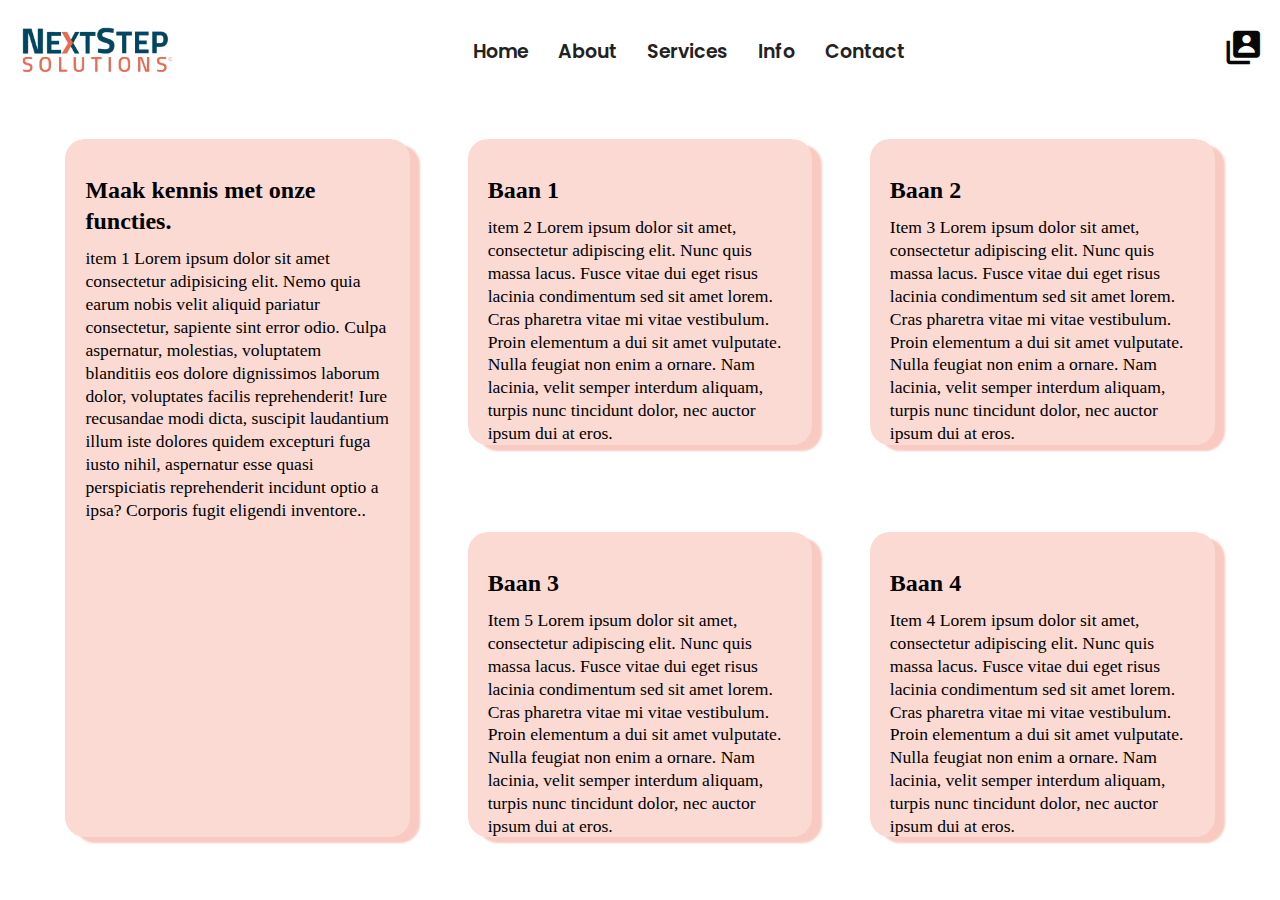
<file: index.html>
<!DOCTYPE html>
<html lang="en">
    <head>
        <meta charset="UTF-8">
        <meta name="viewport" content="width=device-width, initial-scale=1.0">
        <link rel="stylesheet" href="index.css">
        <link href='https://unpkg.com/boxicons@2.1.4/css/boxicons.min.css'
            rel='stylesheet'>
        <title>Document</title>
    </head>
    <body>

        <div class="container">
            <div class="item item1"> 
                <h1>Maak kennis met onze functies.</h1>
                item 1 Lorem ipsum dolor sit amet consectetur 
                adipisicing elit. Nemo quia earum nobis velit aliquid 
                pariatur consectetur, sapiente sint error odio. Culpa 
                aspernatur, molestias, voluptatem blanditiis eos dolore 
                dignissimos laborum dolor, voluptates facilis reprehenderit! 
                Iure recusandae modi dicta, suscipit laudantium illum iste dolores quidem 
                excepturi fuga iusto nihil, aspernatur esse quasi perspiciatis reprehenderit incidunt 
                optio a ipsa? Corporis fugit eligendi inventore..</div>
            <div class="item item2"> 
                <h1>Baan 1</h1>
                item 2 Lorem ipsum dolor sit amet, consectetur adipiscing elit. Nunc quis 
                massa lacus. Fusce vitae dui eget risus lacinia condimentum sed sit amet lorem. 
                Cras pharetra vitae mi vitae vestibulum. Proin elementum a dui sit amet vulputate. 
                Nulla feugiat non enim a ornare. Nam lacinia, velit semper interdum aliquam, 
                turpis nunc tincidunt dolor, nec auctor ipsum dui at eros.  </div>

            <div class="item item3">
                <h1>Baan 2</h1>
                Item 3 Lorem ipsum dolor sit amet, consectetur adipiscing elit. Nunc quis 
                massa lacus. Fusce vitae dui eget risus lacinia condimentum sed sit amet lorem. 
                Cras pharetra vitae mi vitae vestibulum. Proin elementum a dui sit amet vulputate. 
                Nulla feugiat non enim a ornare. Nam lacinia, velit semper interdum aliquam, 
                turpis nunc tincidunt dolor, nec auctor ipsum dui at eros.</div>

            <div class="item item4">
                <h1>Baan 4</h1>
                Item 4 Lorem ipsum dolor sit amet, consectetur adipiscing elit. Nunc quis 
                massa lacus. Fusce vitae dui eget risus lacinia condimentum sed sit amet lorem. 
                Cras pharetra vitae mi vitae vestibulum. Proin elementum a dui sit amet vulputate. 
                Nulla feugiat non enim a ornare. Nam lacinia, velit semper interdum aliquam, 
                turpis nunc tincidunt dolor, nec auctor ipsum dui at eros.</div>

            <div class="item item5">
                <h1>Baan 3</h1>
                Item 5 Lorem ipsum dolor sit amet, consectetur adipiscing elit. Nunc quis 
                massa lacus. Fusce vitae dui eget risus lacinia condimentum sed sit amet lorem. 
                Cras pharetra vitae mi vitae vestibulum. Proin elementum a dui sit amet vulputate. 
                Nulla feugiat non enim a ornare. Nam lacinia, velit semper interdum aliquam, 
                turpis nunc tincidunt dolor, nec auctor ipsum dui at eros.</div>
            <nav class="navbar">

                <div class="container-img">
                    <img src="logo.PNG" alt="a cat">
                </div>

                <div class="navbar-links">
                    <a href="#">Home</a>
                    <a href="#">About</a>
                    <a href="#">Services</a>
                    <a href="#">Info</a>
                    <a href="#">Contact</a>
                </div>
            </nav>

            <div class="account">
                <a href="#"><i class='bx bxs-user-account'></i></a>
            </div>

        </div>
    </body>
</html>
</file>
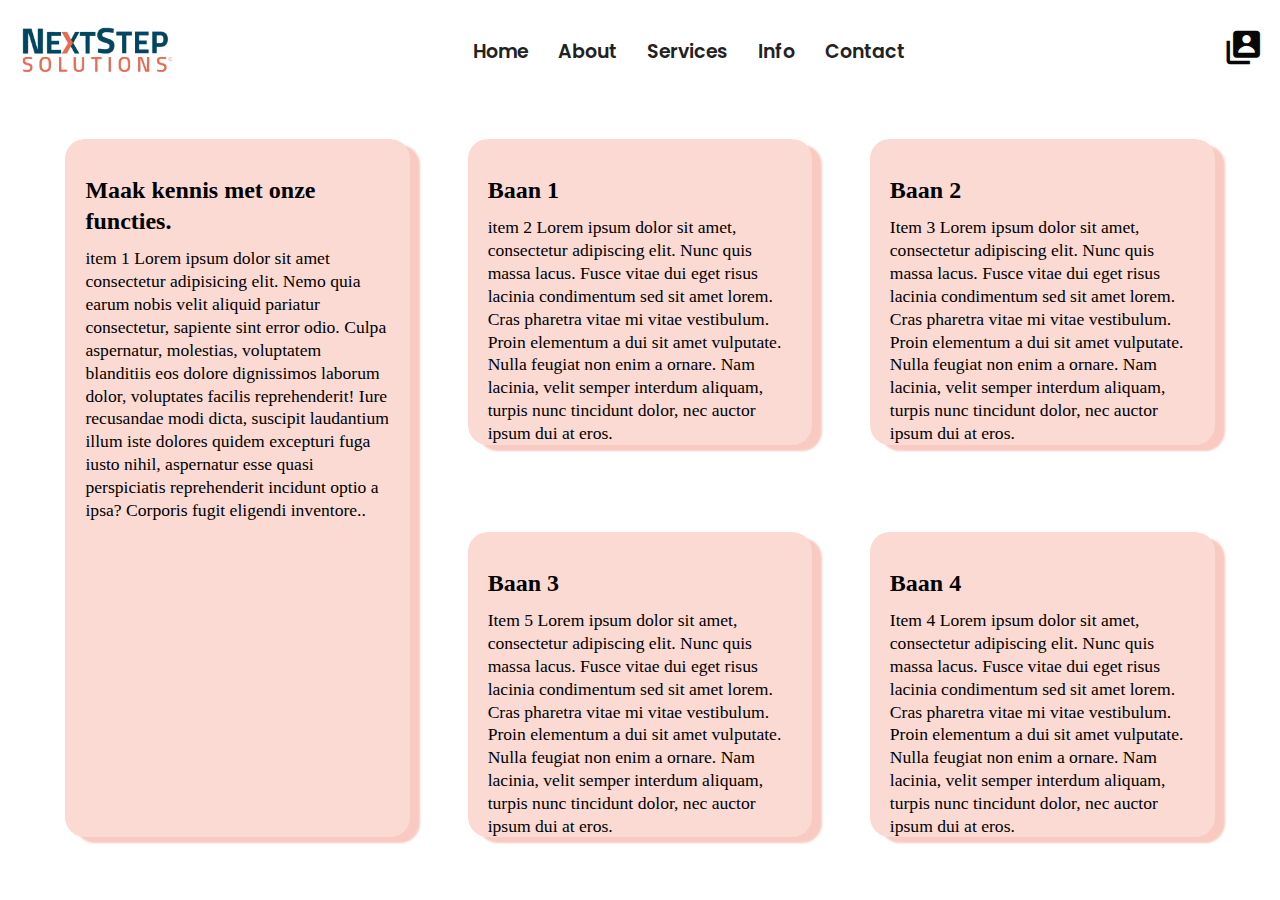
<file: next-step-solutions - backup/html/functies.html>
<!DOCTYPE html>
<html lang="en">
    <head>
        <meta charset="UTF-8">
        <meta name="viewport" content="width=device-width, initial-scale=1.0">
        <link rel="stylesheet" href="/next-step-solutions/css/index.css">
        <link href='https://unpkg.com/boxicons@2.1.4/css/boxicons.min.css'
            rel='stylesheet'>
        <title>Document</title>
    </head>
    <body>

        <div class="container">
            <div class="item item1"> 
                <h1>Maak kennis met onze functies.</h1>
                item 1 Lorem ipsum dolor sit amet consectetur 
                adipisicing elit. Nemo quia earum nobis velit aliquid 
                pariatur consectetur, sapiente sint error odio. Culpa 
                aspernatur, molestias, voluptatem blanditiis eos dolore 
                dignissimos laborum dolor, voluptates facilis reprehenderit! 
                Iure recusandae modi dicta, suscipit laudantium illum iste dolores quidem 
                excepturi fuga iusto nihil, aspernatur esse quasi perspiciatis reprehenderit incidunt 
                optio a ipsa? Corporis fugit eligendi inventore..</div>
            <div class="item item2"> 
                <h1>Baan 1</h1>
                item 2 Lorem ipsum dolor sit amet, consectetur adipiscing elit. Nunc quis 
                massa lacus. Fusce vitae dui eget risus lacinia condimentum sed sit amet lorem. 
                Cras pharetra vitae mi vitae vestibulum. Proin elementum a dui sit amet vulputate. 
                Nulla feugiat non enim a ornare. Nam lacinia, velit semper interdum aliquam, 
                turpis nunc tincidunt dolor, nec auctor ipsum dui at eros.  </div>

            <div class="item item3">
                <h1>Baan 2</h1>
                Item 3 Lorem ipsum dolor sit amet, consectetur adipiscing elit. Nunc quis 
                massa lacus. Fusce vitae dui eget risus lacinia condimentum sed sit amet lorem. 
                Cras pharetra vitae mi vitae vestibulum. Proin elementum a dui sit amet vulputate. 
                Nulla feugiat non enim a ornare. Nam lacinia, velit semper interdum aliquam, 
                turpis nunc tincidunt dolor, nec auctor ipsum dui at eros.</div>

            <div class="item item4">
                <h1>Baan 4</h1>
                Item 4 Lorem ipsum dolor sit amet, consectetur adipiscing elit. Nunc quis 
                massa lacus. Fusce vitae dui eget risus lacinia condimentum sed sit amet lorem. 
                Cras pharetra vitae mi vitae vestibulum. Proin elementum a dui sit amet vulputate. 
                Nulla feugiat non enim a ornare. Nam lacinia, velit semper interdum aliquam, 
                turpis nunc tincidunt dolor, nec auctor ipsum dui at eros.</div>

            <div class="item item5">
                <h1>Baan 3</h1>
                Item 5 Lorem ipsum dolor sit amet, consectetur adipiscing elit. Nunc quis 
                massa lacus. Fusce vitae dui eget risus lacinia condimentum sed sit amet lorem. 
                Cras pharetra vitae mi vitae vestibulum. Proin elementum a dui sit amet vulputate. 
                Nulla feugiat non enim a ornare. Nam lacinia, velit semper interdum aliquam, 
                turpis nunc tincidunt dolor, nec auctor ipsum dui at eros.</div>
            <nav class="navbar">

                <div class="container-img">
                    <img src="/next-step-solutions/images/logo.PNG" alt="a cat">
                </div>

                <div class="navbar-links">
                    <a href="#">Home</a>
                    <a href="#">About</a>
                    <a href="#">Services</a>
                    <a href="#">Info</a>
                    <a href="#">Contact</a>
                </div>
            </nav>

            <div class="account">
                <a href="#"><i class='bx bxs-user-account'></i></a>
            </div>

        </div>
    </body>
</html>
</file>
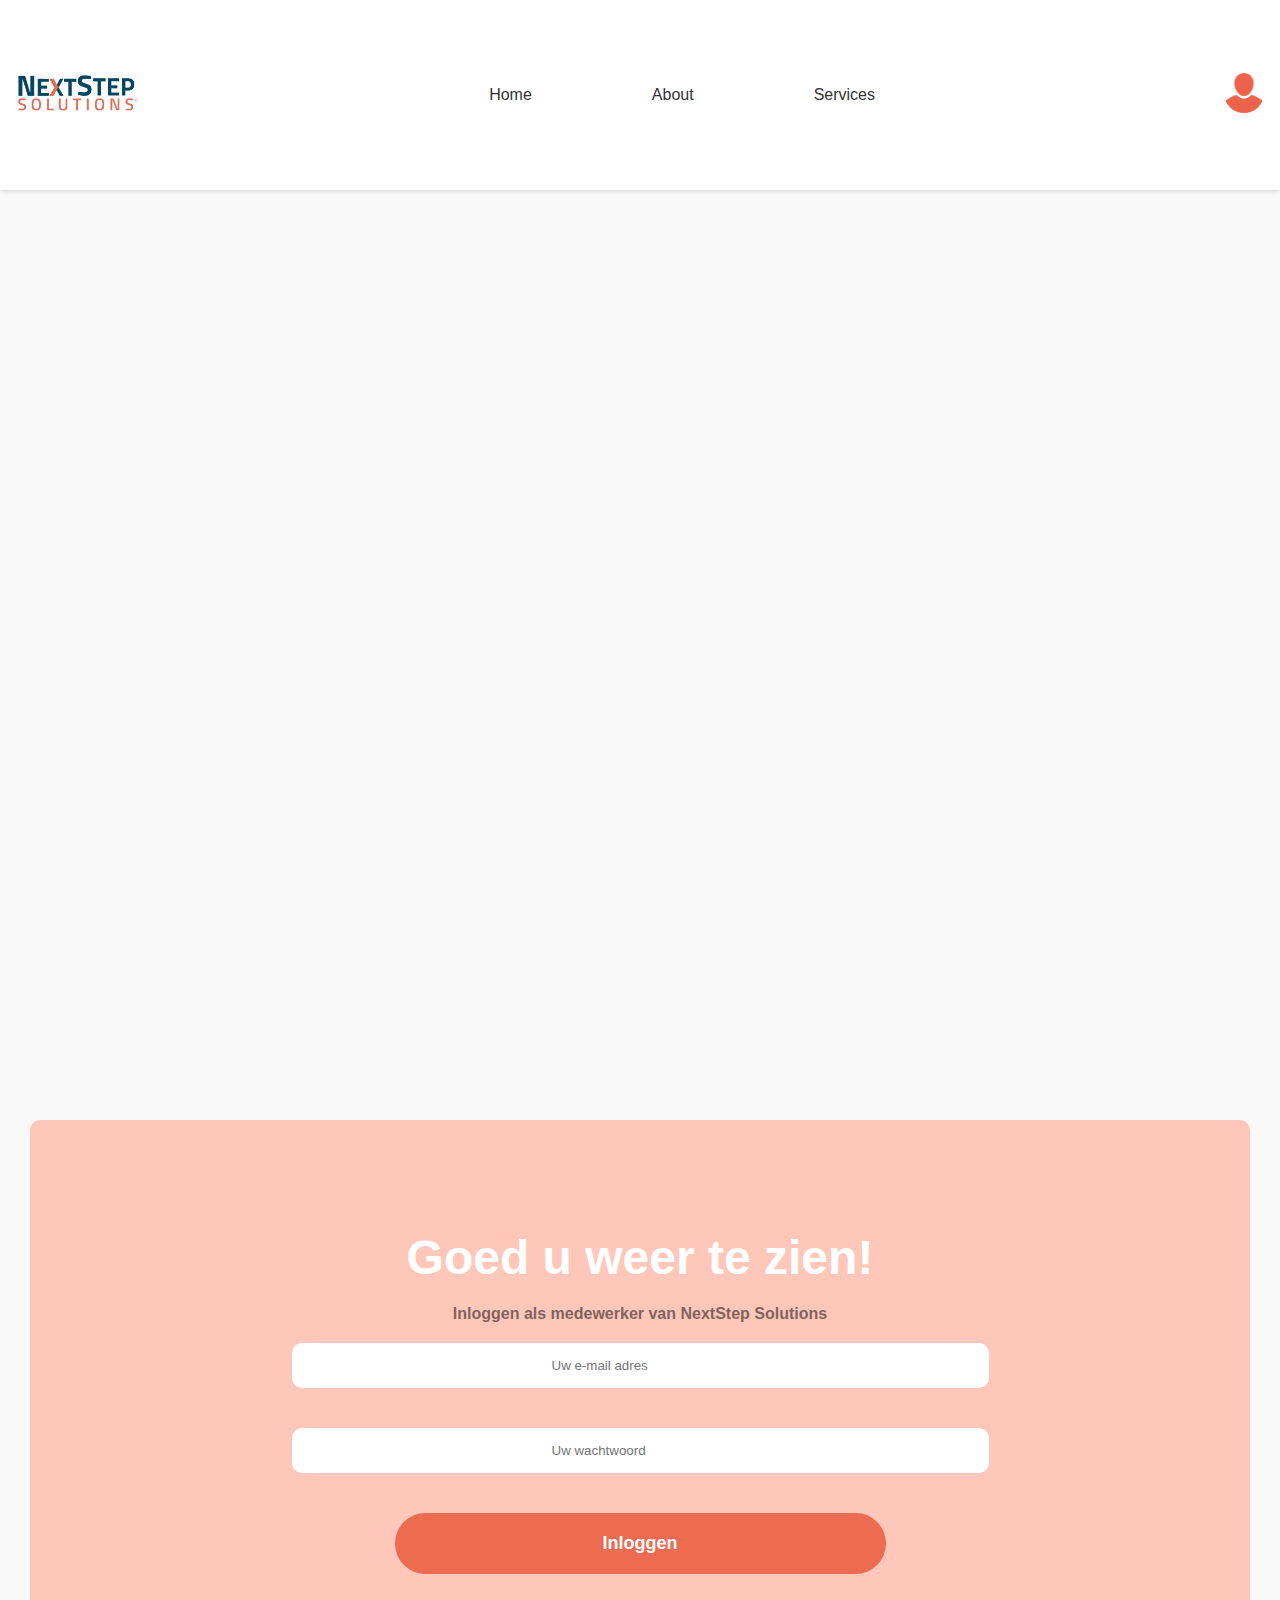
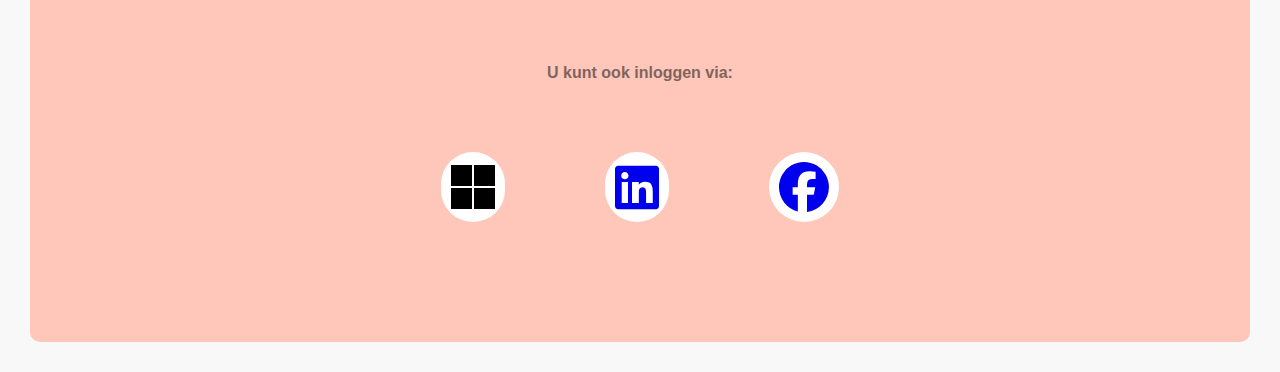
<file: next-step-solutions/html/login.html>
<!DOCTYPE html>
<html lang="en">
<head>
    <meta charset="UTF-8">
    <meta name="viewport" content="width=device-width, initial-scale=1.0">
    <link rel="stylesheet" href="/next-step-solutions/css/login.css">
    <link rel="stylesheet" href="https://cdnjs.cloudflare.com/ajax/libs/font-awesome/6.6.0/css/all.min.css">
    <link rel="stylesheet" href="/next-step-solutions/css/styles.css">
    <title>NextStep Solutions | Inloggen</title>
</head>

<body>
    <header>
        <div class="logo">
            <img src="/next-step-solutions/images/logo.PNG" alt="NextStep Solutions">
        </div>
        <nav>
            <ul>
                <li><a href="#">Home</a></li>
                <li><a href="#">About</a></li>
                <li><a href="#">Services</a></li>
            </ul>
        </nav>
        <div class="user-icon">
            <img src="/next-step-solutions/images/profiel.PNG" alt="User">
        </div>
    </header>

    <div class="container"></div>

        <div class="block">
            
            <div class="main">
                <h1 class="h1">Goed u weer te zien!</h1>
                <p>Inloggen als medewerker van NextStep Solutions</p>
    
                <input type="text" name="email" placeholder="Uw e-mail adres" class="input" required>
    
                <input type="text" name="password" placeholder="Uw wachtwoord" class="input" required>
    
                <button type="button" class="button">Inloggen</button>
            </div>

            <div class="socials">

                <p>U kunt ook inloggen via:</p>

                <ul class="icons">
                    
                    <li class="social">
                        <a class="" href="https://login.live.com/login.srf?wa=wsignin1.0&rpsnv=161&ct=1727257971&rver=7.0.6738.0&wp=MBI_SSL&wreply=https%3a%2f%2foutlook.live.com%2fowa%2f%3fnlp%3d1%26cobrandid%3dab0455a0-8d03-46b9-b18b-df2f57b9e44c%26RpsCsrfState%3d8ee2b9d0-dfb9-716b-adbf-15461ae0fda4&id=292841&aadredir=1&CBCXT=out&lw=1&fl=dob%2cflname%2cwld&cobrandid=ab0455a0-8d03-46b9-b18b-df2f57b9e44c"></a>
                            <i class="social-icon fa-brands fa-microsoft"></i>
                        </a>
                    </li>

                    <li class="social">
                        <a class="" href="https://nl.linkedin.com/">
                            <i class="social-icon fa-brands fa-linkedin"></i>
                        </a>
                    </li>

                    <li class="social">
                        <a class="s" href="https://nl.facebook.com/">
                            <i class="social-icon fa-brands fa-facebook"></i>
                        </a>
                    </li>

                </ul>

            </div>

        </div>
        
    </div>

</body>

</html>
</file>
<file: index.css>
@import url('https://fonts.googleapis.com/css2?family=Poppins:wght@300;400;500;600;700;800;900&display=swap');


/* Basis grid-instelling voor desktops */
.container {
    height: 97vh;
    display: grid;
    grid-template-rows: repeat(20, minmax(20px, 1fr)); 
    grid-template-columns: repeat(22, 1fr); 
}


.item1 {
    grid-column: 2 / 8; /* Plaats van item 1 aan de hand van grid */
    grid-row: 4 /20; /* Plaats van item 1 aan de hand van grid */
    background-color: rgba(236, 107, 81, 0.25);
    border-radius: 20px;
    text-align: left;
    margin: 0 auto;
    /* Tekststijling */
    font-size: 1.1rem;
    line-height: 1.3;
    /* Voeg padding toe voor ruimte tussen de container en de tekst */
    padding: 20px;
    /* Zorg ervoor dat de inhoud in de container blijft en kan scrollen */
    overflow: auto; /* Maakt scrollen mogelijk als de inhoud groter is dan de container */
    max-height: 100%;  /* Optioneel: Beperkt de maximale hoogte van de container (of gebruik een specifieke waarde) */
    box-shadow: 10px 6px 2px rgba(226, 45, 8, 0.25); /* box shadow*/
}

.item1 h1 {
    margin-bottom: 10px; /* Verklein de ruimte onder het kopje */
    font-size: 1.5rem;   /* grootte van de text aanpassen */
}

.item2 {
    grid-column: 9 / 15;
    grid-row: 4 / 11;
    background-color: rgba(236, 107, 81, 0.25);
    border-radius: 20px;
    text-align: left;
    margin: 0 auto;
    /* Tekststijling */
    font-size: 1.1rem;
    line-height: 1.3;
    /* Voeg padding toe voor ruimte tussen de container en de tekst */
    padding: 20px;
    /* Zorg ervoor dat de inhoud in de container blijft en kan scrollen */
    overflow: auto; /* Maakt scrollen mogelijk als de inhoud groter is dan de container */
    max-height: 100%; /* Optioneel: Beperkt de maximale hoogte van de container (of gebruik een specifieke waarde) */
    box-shadow: 10px 6px 2px rgba(226, 45, 8, 0.25);
}



.item2 h1 {
    margin-bottom: 10px; /* Verklein de ruimte onder het kopje */
    font-size: 1.5rem;   /* Optioneel: grootte van het kopje aanpassen */
}

/* kijk item 1 */
.item3 {
    grid-column: 16 / 22; 
    grid-row: 4 /11; 
    background-color: rgba(236, 107, 81, 0.25);
    border-radius: 20px;
    text-align: left;
    margin: 0 auto;
    font-size: 1.1rem;
    line-height: 1.3;
    padding: 20px;
    overflow: auto; 
    max-height: 100%; 
    box-shadow: 10px 6px 2px rgba(226, 45, 8, 0.25);
}

.item3 h1 {
    margin-bottom: 10px; /* Verklein de ruimte onder het kopje */
    font-size: 1.5rem;   /* Optioneel: grootte van het kopje aanpassen */
}

.item4 {/* kijk item 1 */
    grid-column: 16 / 22; 
    grid-row: 13 /20; 
    background-color: rgba(236, 107, 81, 0.25);
    border-radius: 20px;
    text-align: left;
    margin: 0 auto;
    font-size: 1.1rem;
    line-height: 1.3;
    padding: 20px;
    overflow: auto; 
    max-height: 100%; 
    box-shadow: 10px 6px 2px rgba(226, 45, 8, 0.25);
}

.item4 h1 {
    margin-bottom: 10px; /* Verklein de ruimte onder het kopje */
    font-size: 1.5rem;   /* Optioneel: grootte van het kopje aanpassen */
}

.item5 {/* kijk item 1 */
    grid-column: 9 / 15;
    grid-row: 13 /20;
    background-color: rgba(236, 107, 81, 0.25);
    border-radius: 20px;
    text-align: left;
    margin: 0 auto;
    font-size: 1.1rem;
    line-height: 1.3;
    padding: 20px;
    overflow: auto; 
    max-height: 100%; 
    box-shadow: 10px 6px 2px rgba(226, 45, 8, 0.25);
}

.item5 h1 {
    margin-bottom: 10px; /* Verklein de ruimte onder het kopje */
    font-size: 1.5rem;   /* Optioneel: grootte van het kopje aanpassen */
}

.navbar{ /*navbar en grid van de navbar.*/
    grid-column: 1 /22;
    grid-row: 1/3;
    display: flex;
    justify-content: space-between;
    padding: 1%;
    align-items: center;
    background-color: transparent;
    position: relative;

}

.navbar-links{ /* instellingen Home About etc. met gap */
    display: flex;
    gap: 30px;
    margin: 0 auto;

    
}
.navbar-links a {
    font-size: 19px; /* grote van de texst */
    color: #222;
    text-decoration: none;
    font-weight: 600;/* dikte van de texst */
    transition: .5s;
    font-family: poppins, sans-serif;
}

.navbar a:hover {
    color: rgba(236, 107, 81, 1);
}

.container img { /*logo png */
    height: 50px;
    width: auto;
    object-fit: cover; 
    background-color: white;
    border-radius: 5px;
  } 
  
  

.account{  /*account en grid account icoon*/
    display: flex;
    grid-column: 22/23;
    grid-row: 1/3;
    background-color: white;
    justify-content: center;
    gap: 15px;

}

.account a{ /* account icoon instellingen */
    color: rgb(7, 7, 7);
    font-size: 40px;
    padding-top: 20px;
    background-color:transparent;
    transition: .5s;
}

.account a:hover { /* account hover actie */
    color: rgba(236, 107, 81, 1);
}








/* Responsieve stijl voor tablets 
@media (max-width: 1024px) {
    .container {
        grid-template-rows: repeat(6, minmax(50px, 1fr));
        grid-template-columns: repeat(6, 1fr);
    }
*/
    /* Voor tablets, plaats item 3 rechts onderaan in een kleinere grid 
    .item1 {
        grid-column: 6 / 7; /* Laatste kolom (kolom 6 op tablets) 
        grid-row: 6 / 7; /* Laatste rij (rij 6 op tablets) 
        background-color: blue;
    }
    .item2 {
        grid-column: 6 / 7; /* Laatste kolom (kolom 6 op tablets) 
        grid-row: 6 / 7; /* Laatste rij (rij 6 op tablets) 
        background-color: blue;
    }
    .item3 {
        grid-column: 6 / 7; /* Laatste kolom (kolom 6 op tablets) 
        grid-row: 6 / 7; /* Laatste rij (rij 6 op tablets) 
        background-color: blue;
    }
    .item4 {
        grid-column: 6 / 7; /* Laatste kolom (kolom 6 op tablets) 
        grid-row: 6 / 7; /* Laatste rij (rij 6 op tablets) 
        background-color: blue;
    }
}

/* Responsieve stijl voor mobiele telefoons 
@media (max-width: 768px) {
    .container {
        grid-template-rows: repeat(4, minmax(50px, 1fr));
        grid-template-columns: repeat(4, 1fr);
    }

    /* Voor telefoons, plaats item 3 rechts onderaan in een nog kleinere grid 
    .item1 {
        grid-column: 4 / 6; /* Laatste kolom (kolom 4 op telefoons) 
        grid-row: 4 / 5; /* Laatste rij (rij 4 op telefoons) 
        background-color: red;
    }
    .item2 {
        grid-column: 4 / 6; /* Laatste kolom (kolom 4 op telefoons) 
        grid-row: 4 / 5; /* Laatste rij (rij 4 op telefoons) 
        background-color: red;
    }
    .item3 {
        grid-column: 4 / 6; /* Laatste kolom (kolom 4 op telefoons) 
        grid-row: 4 / 5; /* Laatste rij (rij 4 op telefoons) 
        background-color: red;
    }
    .item4 {
        grid-column: 4 / 6; /* Laatste kolom (kolom 4 op telefoons) 
        grid-row: 4 / 5; /* Laatste rij (rij 4 op telefoons) 
        background-color: red;
    }
}
*/
</file>
<file: next-step-solutions/css/index.css>
@import url('https://fonts.googleapis.com/css2?family=Poppins:wght@300;400;500;600;700;800;900&display=swap');


/* Basis grid-instelling voor desktops */
.container {
    height: 97vh;
    display: grid;
    grid-template-rows: repeat(20, minmax(20px, 1fr)); 
    grid-template-columns: repeat(22, 1fr); 
}


.item1 {
    grid-column: 2 / 8; /* Plaats van item 1 aan de hand van grid */
    grid-row: 4 /20; /* Plaats van item 1 aan de hand van grid */
    background-color: rgba(236, 107, 81, 0.25);
    border-radius: 20px;
    text-align: left;
    margin: 0 auto;
    /* Tekststijling */
    font-size: 1.1rem;
    line-height: 1.3;
    /* Voeg padding toe voor ruimte tussen de container en de tekst */
    padding: 20px;
    /* Zorg ervoor dat de inhoud in de container blijft en kan scrollen */
    overflow: auto; /* Maakt scrollen mogelijk als de inhoud groter is dan de container */
    max-height: 100%;  /* Optioneel: Beperkt de maximale hoogte van de container (of gebruik een specifieke waarde) */
    box-shadow: 10px 6px 2px rgba(226, 45, 8, 0.25); /* box shadow*/
}

.item1 h1 {
    margin-bottom: 10px; /* Verklein de ruimte onder het kopje */
    font-size: 1.5rem;   /* grootte van de text aanpassen */
}

.item2 {
    grid-column: 9 / 15;
    grid-row: 4 / 11;
    background-color: rgba(236, 107, 81, 0.25);
    border-radius: 20px;
    text-align: left;
    margin: 0 auto;
    /* Tekststijling */
    font-size: 1.1rem;
    line-height: 1.3;
    /* Voeg padding toe voor ruimte tussen de container en de tekst */
    padding: 20px;
    /* Zorg ervoor dat de inhoud in de container blijft en kan scrollen */
    overflow: auto; /* Maakt scrollen mogelijk als de inhoud groter is dan de container */
    max-height: 100%; /* Optioneel: Beperkt de maximale hoogte van de container (of gebruik een specifieke waarde) */
    box-shadow: 10px 6px 2px rgba(226, 45, 8, 0.25);
}



.item2 h1 {
    margin-bottom: 10px; /* Verklein de ruimte onder het kopje */
    font-size: 1.5rem;   /* Optioneel: grootte van het kopje aanpassen */
}

/* kijk item 1 */
.item3 {
    grid-column: 16 / 22; 
    grid-row: 4 /11; 
    background-color: rgba(236, 107, 81, 0.25);
    border-radius: 20px;
    text-align: left;
    margin: 0 auto;
    font-size: 1.1rem;
    line-height: 1.3;
    padding: 20px;
    overflow: auto; 
    max-height: 100%; 
    box-shadow: 10px 6px 2px rgba(226, 45, 8, 0.25);
}

.item3 h1 {
    margin-bottom: 10px; /* Verklein de ruimte onder het kopje */
    font-size: 1.5rem;   /* Optioneel: grootte van het kopje aanpassen */
}

.item4 {/* kijk item 1 */
    grid-column: 16 / 22; 
    grid-row: 13 /20; 
    background-color: rgba(236, 107, 81, 0.25);
    border-radius: 20px;
    text-align: left;
    margin: 0 auto;
    font-size: 1.1rem;
    line-height: 1.3;
    padding: 20px;
    overflow: auto; 
    max-height: 100%; 
    box-shadow: 10px 6px 2px rgba(226, 45, 8, 0.25);
}

.item4 h1 {
    margin-bottom: 10px; /* Verklein de ruimte onder het kopje */
    font-size: 1.5rem;   /* Optioneel: grootte van het kopje aanpassen */
}

.item5 {/* kijk item 1 */
    grid-column: 9 / 15;
    grid-row: 13 /20;
    background-color: rgba(236, 107, 81, 0.25);
    border-radius: 20px;
    text-align: left;
    margin: 0 auto;
    font-size: 1.1rem;
    line-height: 1.3;
    padding: 20px;
    overflow: auto; 
    max-height: 100%; 
    box-shadow: 10px 6px 2px rgba(226, 45, 8, 0.25);
}

.item5 h1 {
    margin-bottom: 10px; /* Verklein de ruimte onder het kopje */
    font-size: 1.5rem;   /* Optioneel: grootte van het kopje aanpassen */
}

.geschiedenis {
    grid-column: 2 / 8; /* Plaats van item 1 aan de hand van grid */
    grid-row: 4 /20; /* Plaats van item 1 aan de hand van grid */
    background-color: rgba(236, 107, 81, 0.25);
    border-radius: 20px;
    text-align: left;
    margin: 0 auto;
    /* Tekststijling */
    font-size: 1.1rem;
    line-height: 1.3;
    /* Voeg padding toe voor ruimte tussen de container en de tekst */
    padding: 20px;
    /* Zorg ervoor dat de inhoud in de container blijft en kan scrollen */
    overflow: scroll; /* Maakt scrollen mogelijk als de inhoud groter is dan de container */

    max-height: 100%;  /* Optioneel: Beperkt de maximale hoogte van de container (of gebruik een specifieke waarde) */
    box-shadow: 10px 6px 2px rgba(226, 45, 8, 0.25); /* box shadow*/
}

.geschiedenis h1 {
    margin-bottom: 10px; /* Verklein de ruimte onder het kopje */
    font-size: 1.5rem;   /* grootte van de text aanpassen */
}

.wiezijnwij {
    grid-column: 9 / 22;
    grid-row: 4 / 20;
    background-color: rgba(236, 107, 81, 0.25);
    border-radius: 20px;
    text-align: left;
    margin: 0 auto;
    /* Tekststijling */
    font-size: 1.1rem;
    line-height: 1.3;
    /* Voeg padding toe voor ruimte tussen de container en de tekst */
    padding: 20px;
    /* Zorg ervoor dat de inhoud in de container blijft en kan scrollen */
    overflow: auto; /* Maakt scrollen mogelijk als de inhoud groter is dan de container */
    max-height: 100%; /* Optioneel: Beperkt de maximale hoogte van de container (of gebruik een specifieke waarde) */
    box-shadow: 10px 6px 2px rgba(226, 45, 8, 0.25);
}

.wiezijnwij h1 {
    margin-bottom: 10px; /* Verklein de ruimte onder het kopje */
    font-size: 1.5rem;   /* Optioneel: grootte van het kopje aanpassen */
}

.navbar{ /*navbar en grid van de navbar.*/
    grid-column: 1 /22;
    grid-row: 1/3;
    display: flex;
    justify-content: space-between;
    padding: 1%;
    align-items: center;
    background-color: transparent;
    position: relative;

}

.navbar-links{ /* instellingen Home About etc. met gap */
    display: flex;
    gap: 30px;
    margin: 0 auto;

    
}
.navbar-links a {
    font-size: 19px; /* grote van de texst */
    color: #222;
    text-decoration: none;
    font-weight: 600;/* dikte van de texst */
    transition: .5s;
    font-family: poppins, sans-serif;
}

.navbar a:hover {
    color: rgba(236, 107, 81, 1);
}

.container img { /*logo png */
    height: 50px;
    width: auto;
    object-fit: cover; 
    background-color: white;
    border-radius: 5px;
  } 
  
  

.account{  /*account en grid account icoon*/
    display: flex;
    grid-column: 22/23;
    grid-row: 1/3;
    background-color: white;
    justify-content: center;
    gap: 15px;

}

.account a{ /* account icoon instellingen */
    color: rgb(7, 7, 7);
    font-size: 40px;
    padding-top: 20px;
    background-color:transparent;
    transition: .5s;
}

.account a:hover { /* account hover actie */
    color: rgba(236, 107, 81, 1);
}


.item1::-webkit-scrollbar {
    display: block;
    width: 5px;
}
.item1::-webkit-scrollbar-track {
    background: transparent;
}
    
.item1::-webkit-scrollbar-thumb {
    background-color: rgb(137, 135, 135);
    border-right: none;
    border-left: none;
    border-radius: 30px;
}


  .item1::-webkit-scrollbar-track-piece:end {
    background: transparent;
    margin-bottom: 10px; 
}

.item1::-webkit-scrollbar-track-piece:start {
    background: transparent;
    margin-top: 10px;
}

.item2::-webkit-scrollbar {
    display: block;
    width: 5px;
}
.item2::-webkit-scrollbar-track {
    background: transparent;
}
    
.item2::-webkit-scrollbar-thumb {
    background-color: rgb(137, 135, 135);
    border-right: none;
    border-left: none;
    border-radius: 30px;
}


  .item2::-webkit-scrollbar-track-piece:end {
    background: transparent;
    margin-bottom: 10px; 
}

.item2::-webkit-scrollbar-track-piece:start {
    background: transparent;
    margin-top: 10px;
}

.item3::-webkit-scrollbar {
    display: block;
    width: 5px;
}
.item3::-webkit-scrollbar-track {
    background: transparent;
}
    
.item3::-webkit-scrollbar-thumb {
    background-color: rgb(137, 135, 135);
    border-right: none;
    border-left: none;
    border-radius: 30px;
}


  .item3::-webkit-scrollbar-track-piece:end {
    background: transparent;
    margin-bottom: 10px; 
}

.item3::-webkit-scrollbar-track-piece:start {
    background: transparent;
    margin-top: 10px;
}

.item4::-webkit-scrollbar {
    display: block;
    width: 5px;
}
.item4::-webkit-scrollbar-track {
    background: transparent;
}
    
.item4::-webkit-scrollbar-thumb {
    background-color: rgb(137, 135, 135);
    border-right: none;
    border-left: none;
    border-radius: 30px;
}


  .item4::-webkit-scrollbar-track-piece:end {
    background: transparent;
    margin-bottom: 10px; 
}

.item4::-webkit-scrollbar-track-piece:start {
    background: transparent;
    margin-top: 10px;
}

.item5::-webkit-scrollbar {
    display: block;
    width: 5px;
}
.item5::-webkit-scrollbar-track {
    background: transparent;
}
    
.item5::-webkit-scrollbar-thumb {
    background-color: rgb(137, 135, 135);
    border-right: none;
    border-left: none;
    border-radius: 30px;
}


  .item5::-webkit-scrollbar-track-piece:end {
    background: transparent;
    margin-bottom: 10px; 
}

.item5::-webkit-scrollbar-track-piece:start {
    background: transparent;
    margin-top: 10px;
}





/* Responsieve stijl voor tablets 
@media (max-width: 1024px) {
    .container {
        grid-template-rows: repeat(6, minmax(50px, 1fr));
        grid-template-columns: repeat(6, 1fr);
    }
*/
    /* Voor tablets, plaats item 3 rechts onderaan in een kleinere grid 
    .item1 {
        grid-column: 6 / 7; /* Laatste kolom (kolom 6 op tablets) 
        grid-row: 6 / 7; /* Laatste rij (rij 6 op tablets) 
        background-color: blue;
    }
    .item2 {
        grid-column: 6 / 7; /* Laatste kolom (kolom 6 op tablets) 
        grid-row: 6 / 7; /* Laatste rij (rij 6 op tablets) 
        background-color: blue;
    }
    .item3 {
        grid-column: 6 / 7; /* Laatste kolom (kolom 6 op tablets) 
        grid-row: 6 / 7; /* Laatste rij (rij 6 op tablets) 
        background-color: blue;
    }
    .item4 {
        grid-column: 6 / 7; /* Laatste kolom (kolom 6 op tablets) 
        grid-row: 6 / 7; /* Laatste rij (rij 6 op tablets) 
        background-color: blue;
    }
}

/* Responsieve stijl voor mobiele telefoons 
@media (max-width: 768px) {
    .container {
        grid-template-rows: repeat(4, minmax(50px, 1fr));
        grid-template-columns: repeat(4, 1fr);
    }

    /* Voor telefoons, plaats item 3 rechts onderaan in een nog kleinere grid 
    .item1 {
        grid-column: 4 / 6; /* Laatste kolom (kolom 4 op telefoons) 
        grid-row: 4 / 5; /* Laatste rij (rij 4 op telefoons) 
        background-color: red;
    }
    .item2 {
        grid-column: 4 / 6; /* Laatste kolom (kolom 4 op telefoons) 
        grid-row: 4 / 5; /* Laatste rij (rij 4 op telefoons) 
        background-color: red;
    }
    .item3 {
        grid-column: 4 / 6; /* Laatste kolom (kolom 4 op telefoons) 
        grid-row: 4 / 5; /* Laatste rij (rij 4 op telefoons) 
        background-color: red;
    }
    .item4 {
        grid-column: 4 / 6; /* Laatste kolom (kolom 4 op telefoons) 
        grid-row: 4 / 5; /* Laatste rij (rij 4 op telefoons) 
        background-color: red;
    }
}
*/
</file>
<file: next-step-solutions/css/login.css>
* {
    padding: 0;
    margin: 0;
    box-sizing: border-box;
    font-family:Verdana, Geneva, Tahoma, sans-serif;
}

.container {
    min-height: 100vh;
    width: 100%;
    display: flex;
    align-items: center;
    justify-content: center;
}


.block {
    background-color: #ffc6ba;
    border-radius: 10px;
    padding: 30px;
    margin: 30px;
}

.main {
    padding: 30px;
    margin: 30px;
    display: flex;
    flex-direction: column;
    justify-content: center;
    align-items: center;
}

.socials {
    padding: 10px;
    margin: 10px;
    display: flex;
    flex-direction: column;
    justify-content: center;
    align-items: center;
}

.social {
    padding: 10px;
    background-color: #fff;
}

.social-icon {
    font-size: 50px;
}

h1 {
    color: #fff;
    font-size: 3rem;
    font-weight: bold;
    margin: 20px;
}

input {
    padding: 15px;
    padding-left: 25%;
    padding-right: 25%;
    margin: 20px;
    border-radius: 10px;
    border: none;
}

p {
    opacity: 50%;
    font-weight: bold;
}

ul {
    display: flex;
    flex-direction: row;
    margin: 20px;
    list-style-type: none;
}

li {
    border-radius: 50px;
    margin: 50px;
}

button {
    background-color: #EC6B51;
    padding: 20px;
    padding-left: 20%;
    padding-right: 20%;
    margin: 20px;
    border-radius: 50px;
    border: none;
    color: #fff;
    font-weight: bold;
    font-size: large;
    cursor: pointer;
}

button:hover {
    background-color: #872612;
    transition-duration: 500ms;
    

}
</file>
<file: next-step-solutions/css/styles.css>
/* General Reset */
* {
    margin: 0;
    padding: 0;
    box-sizing: border-box;
}

body {
    font-family: Arial, sans-serif;
    background-color: #f8f8f8;
}

/* Header Styles */
header {
    display: flex;
    justify-content: space-between;
    align-items: center;
    padding: 1rem;
    background-color: #fff;
    box-shadow: 0 2px 4px rgba(0, 0, 0, 0.1);
}

.logo img {
    height: 40px;
}

nav ul {
    display: flex;
    gap: 20px;
    list-style: none;
}

nav ul li a {
    text-decoration: none;
    color: #333;
    font-size: 1rem;
}

.user-icon img {
    width: 40px;
    height: 40px;
    border-radius: 50%;
}

/* Main Container */
.container {
    display: flex;
}

/* Sidebar */
.sidebar {
    width: 250px;
    background-color: #FA6C5B;
    color: white;
    padding: 20px;
    min-height: 100vh;
}

.profile {
    text-align: center;
}

.profile img {
    width: 100px;
    height: 100px;
    border-radius: 50%;
    background-color: white;
}

.profile h2 {
    margin-top: 10px;
    font-size: 1.2rem;
}

.profile p {
    font-size: 0.9rem;
    margin-top: 10px;
}

.sidebar-menu {
    list-style: none;
    padding: 0;
    margin-top: 30px;
}

.sidebar-menu li {
    margin: 10px 0;
    font-size: 1rem;
}

/* Main Content */
.account-info {
    flex: 1;
    padding: 40px;
    background-color: #FDEDE9;
}

.account-info h1 {
    font-size: 2rem;
    margin-bottom: 20px;
}

form {
    display: flex;
    flex-direction: column;
}

.form-row {
    display: flex;
    gap: 20px;
    margin-bottom: 20px;
}

.form-row label {
    flex: 1;
}

.form-row input,
.phone-input input,
.phone-input select {
    padding: 10px;
    font-size: 1rem;
    flex: 2;
    border: 1px solid #ccc;
    border-radius: 5px;
}

.phone-input {
    display: flex;
    align-items: center;
    gap: 10px;
}

form p {
    margin-top: 20px;
    color: gray;
    font-size: 0.9rem;
    text-align: center;
}
</file>
